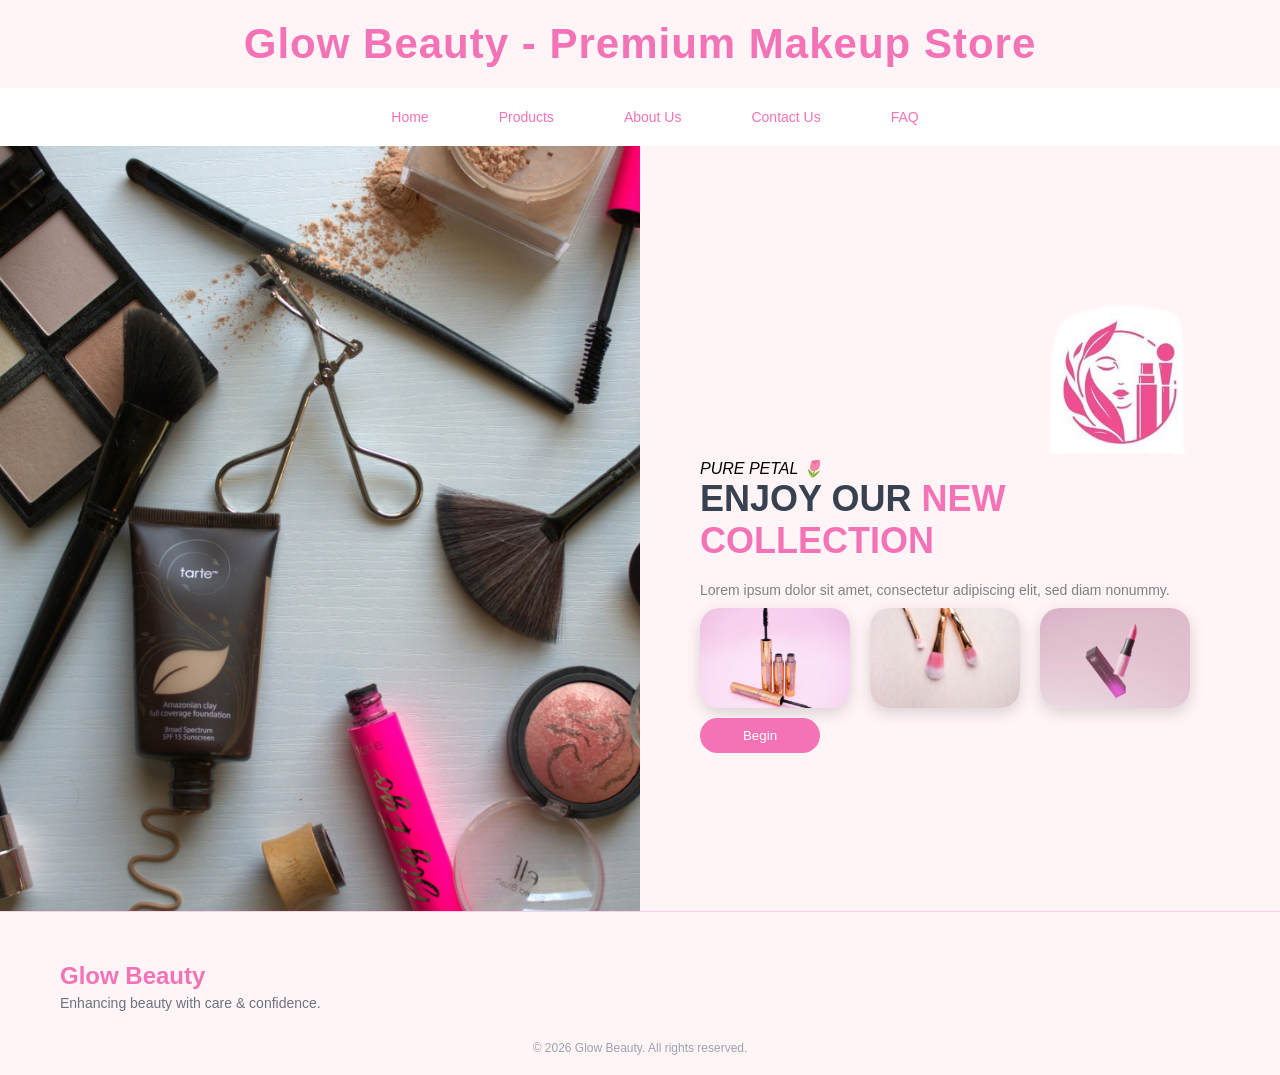
<file: index.html>
<!DOCTYPE html>
<html lang="en">
<head>
  <meta charset="UTF-8">
  <title>Glow Beauty | Makeup Store</title>
   <link rel="stylesheet" href="assets/css/style.css">
</head>
<body>
    <h1 class="main-topic">Glow Beauty - Premium Makeup Store</h1>


  <!-- ===== NAVBAR ===== -->
  <header>
    <nav class="navbar">
      <ul class="nav-links">
        <li><a href="index.html">Home</a></li>
        <li><a href="pages/products.html">Products</a></li>
        <li><a href="pages/about.html">About Us</a></li>
        <li><a href="pages/contact.html">Contact Us</a></li>
        <li><a href="pages/faq.html">FAQ</a></li>
      </ul>
    </nav>
  </header>

  <!-- ===== HERO SECTION ===== -->
  <section id="home" class="hero">
    <div class="hero-left">
       <img src="assets/images/pro.jpg"
       width="300" height="200">
    </div>
    <div class="hero-right">
      <div class="logo">
         <img src="assets/images/logo.png" alt="Company Logo"
          width="200" height="150">
      </div>
           <I>PURE PETAL 🌷</I>
      <h1>ENJOY OUR <span>NEW COLLECTION</span></h1>


      <p>Lorem ipsum dolor sit amet, consectetur adipiscing elit, sed diam nonummy.</p>
       <div class="mini-products">
        <img src="assets/images/1 (1).jpg">
        <img src="assets/images/1 (2).jpg">
        <img src="assets/images/1 (3).jpg">
      </div>
      <button class="btn">Begin</button>

    </div>
  </section>

<!-- FOOTER NAVIGATION -->
<footer class="footer">

  <div class="footer-container">

    <!-- BRAND -->
    <div class="footer-brand">
      <h3>Glow Beauty</h3>
      <p>Enhancing beauty with care & confidence.</p>
    </div>

  </div>

  <p class="footer-bottom">
    © 2026 Glow Beauty. All rights reserved.
  </p>

</footer>

<script src="assets/js/script.js"></script>

</body>
</html>
</file>
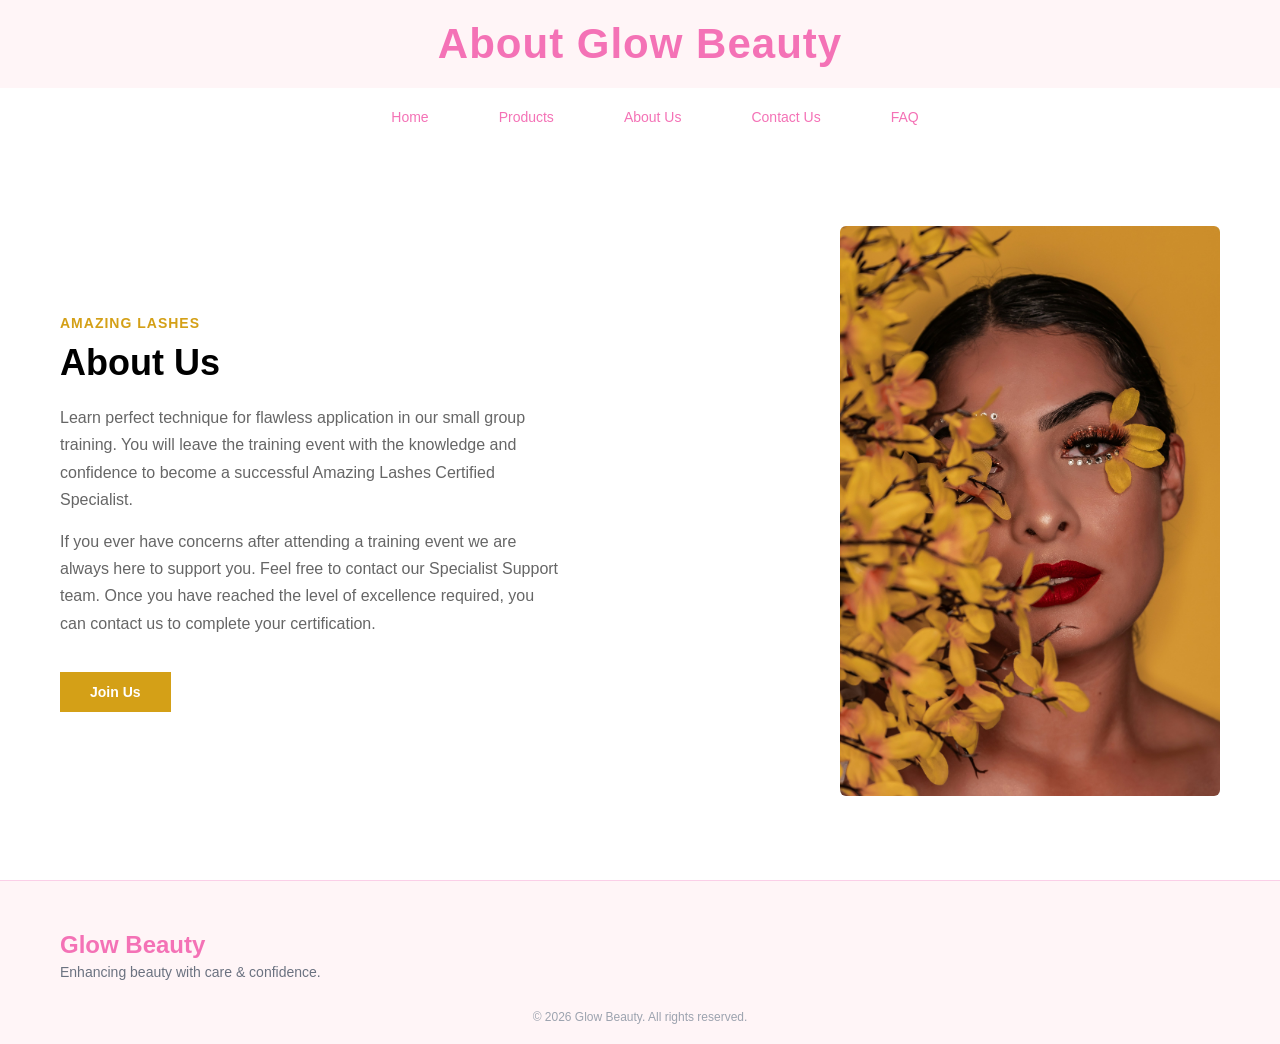
<file: pages/about.html>
<!DOCTYPE html>
<html>
<head>
<meta charset="UTF-8">
<title>Glow Beauty | About</title>
<link rel="stylesheet" href="../assets/css/style.css">
</head>

<body>

<h1 class="main-topic">About Glow Beauty</h1>

<header>
<nav class="navbar">
<ul class="nav-links">
<li><a href="../index.html">Home</a></li>
<li><a href="products.html">Products</a></li>
<li><a href="about.html">About Us</a></li>
<li><a href="contact.html">Contact Us</a></li>
<li><a href="faq.html">FAQ</a></li>
</ul>
</nav>
</header>

<section id="about" class="about-section">

  <div class="about-container">

    <!-- LEFT CONTENT -->
    <div class="about-text">
      <span class="about-tag">AMAZING LASHES</span>
      <h3>About Us</h3>

      <p>
        Learn perfect technique for flawless application in our small group
        training. You will leave the training event with the knowledge and
        confidence to become a successful Amazing Lashes Certified Specialist.
      </p>

      <p>
        If you ever have concerns after attending a training event we are always
        here to support you. Feel free to contact our Specialist Support team.
        Once you have reached the level of excellence required, you can contact
        us to complete your certification.
      </p>

      <button class="about-btn">Join Us</button>
    </div>

    <!-- RIGHT IMAGE -->
    <div class="about-image">
      <img src="../assets/images/girl.jpg" alt="About Beauty">
    </div>

  </div>

</section>


<!-- FOOTER NAVIGATION -->
<footer class="footer">

  <div class="footer-container">

    <!-- BRAND -->
    <div class="footer-brand">
      <h3>Glow Beauty</h3>
      <p>Enhancing beauty with care & confidence.</p>
    </div>

  </div>

  <p class="footer-bottom">
    © 2026 Glow Beauty. All rights reserved.
  </p>

</footer>
<script src="../assets/js/script.js"></script>

</body>
</html>
</file>
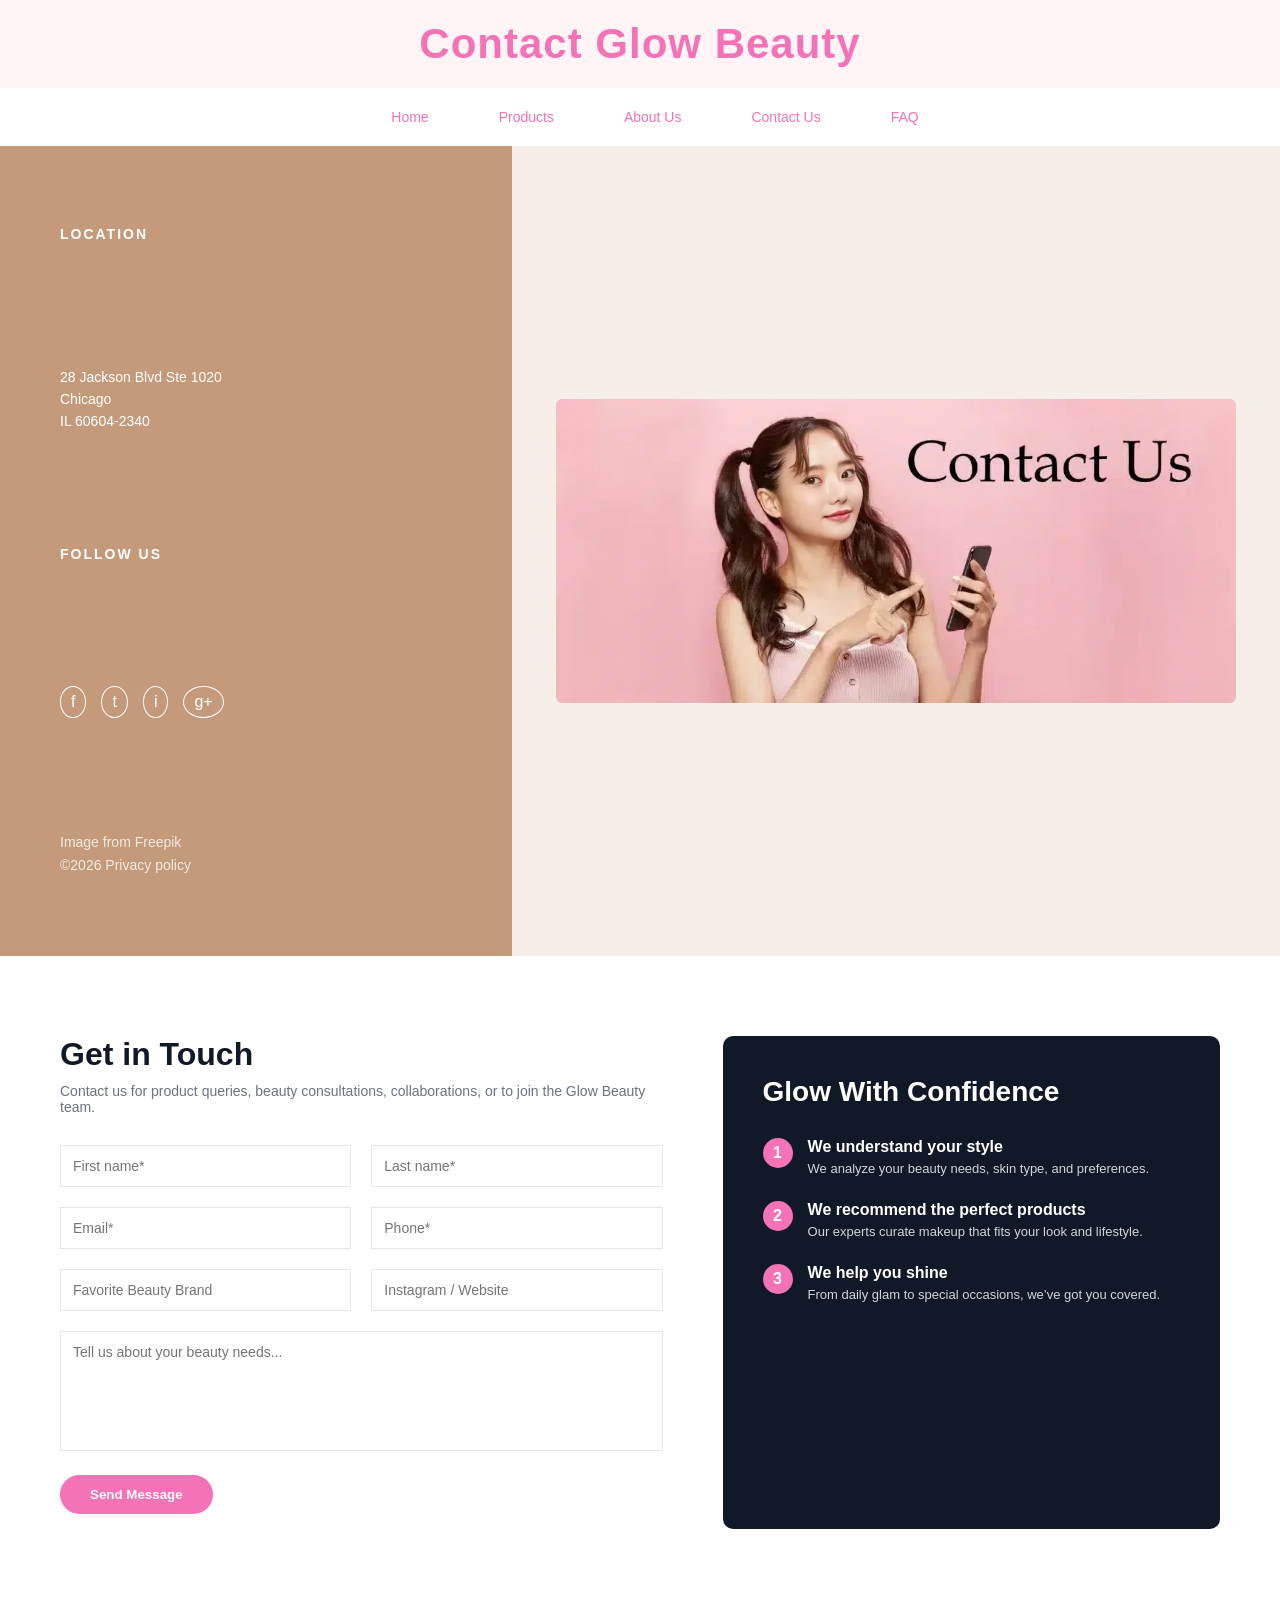
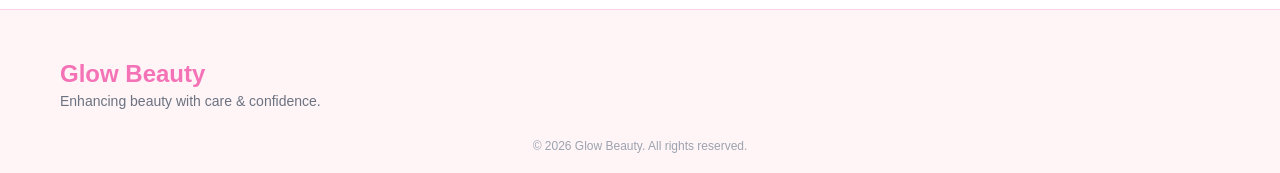
<file: pages/contact.html>
<!DOCTYPE html>
<html>
<head>
<meta charset="UTF-8">
<title>Glow Beauty | Contact</title>
<link rel="stylesheet" href="../assets/css/style.css">
</head>

<body>

<h1 class="main-topic">Contact Glow Beauty</h1>

<header>
<nav class="navbar">
<ul class="nav-links">
<li><a href="../index.html">Home</a></li>
<li><a href="products.html">Products</a></li>
<li><a href="about.html">About Us</a></li>
<li><a href="contact.html">Contact Us</a></li>
<li><a href="faq.html">FAQ</a></li>
</ul>
</nav>
</header>

<section id="location" class="contact-section">

  <div class="contact-container">

    <!-- LEFT PANEL -->
    <div class="contact-left">
      <h4>LOCATION</h4>
      <p>
        28 Jackson Blvd Ste 1020<br>
        Chicago<br>
        IL 60604-2340
      </p>

      <h4>FOLLOW US</h4>
      <div class="social-icons">
        <span>f</span>
        <span>t</span>
        <span>i</span>
        <span>g+</span>
      </div>

      <p class="contact-footer">
        Image from Freepik<br>
        ©2026 Privacy policy
      </p>
    </div>

    <!-- RIGHT IMAGE -->
    <div class="contact-right">
      <img src="../assets/images/contact.webp" alt="Contact Girl">
    </div>

  </div>

</section>








<!-- CONTACT PAGE -->
<section id="contact" class="contact-page">
  <form id="contactForm">



  <div class="contact-wrapper">

    <!-- LEFT FORM -->
    <div class="contact-form">

      <h2>Get in Touch</h2>
      <p class="contact-desc">
        Contact us for product queries, beauty consultations, collaborations,
        or to join the Glow Beauty team.
      </p>

      <form>
        <div class="form-row">
          <input type="text" placeholder="First name*" required>
          <input type="text" placeholder="Last name*" required>
        </div>

        <div class="form-row">
          <input type="email" placeholder="Email*" required>
          <input type="tel" placeholder="Phone*" required>
        </div>

        <div class="form-row">
          <input type="text" placeholder="Favorite Beauty Brand">
          <input type="text" placeholder="Instagram / Website">
        </div>

        <textarea placeholder="Tell us about your beauty needs..."></textarea>

        <button type="submit" class="contact-btn">Send Message</button>
      </form>
      <p id="successMessage"></p>


        <!-- RIGHT TEXT -->
  <div class="thankyou-text">
    

  

    </div>
    </div>

    <!-- RIGHT INFO BOX -->
    <div class="contact-info">

      <h3>Glow With Confidence</h3>

      <div class="steps">

        <div class="step">
          <span>1</span>
          <div>
            <h4>We understand your style</h4>
            <p>We analyze your beauty needs, skin type, and preferences.</p>
          </div>
        </div>

        <div class="step">
          <span>2</span>
          <div>
            <h4>We recommend the perfect products</h4>
            <p>Our experts curate makeup that fits your look and lifestyle.</p>
          </div>
        </div>

        <div class="step">
          <span>3</span>
          <div>
            <h4>We help you shine</h4>
            <p>From daily glam to special occasions, we’ve got you covered.</p>
          </div>
        </div>

      </div>

    </div>

  </div>

</section>

<!-- FOOTER NAVIGATION -->
<footer class="footer">

  <div class="footer-container">

    <!-- BRAND -->
    <div class="footer-brand">
      <h3>Glow Beauty</h3>
      <p>Enhancing beauty with care & confidence.</p>
    </div>

  </div>

  <p class="footer-bottom">
    © 2026 Glow Beauty. All rights reserved.
  </p>

</footer>

<script src="../assets/js/script.js"></script>
</body>
</html>
</file>
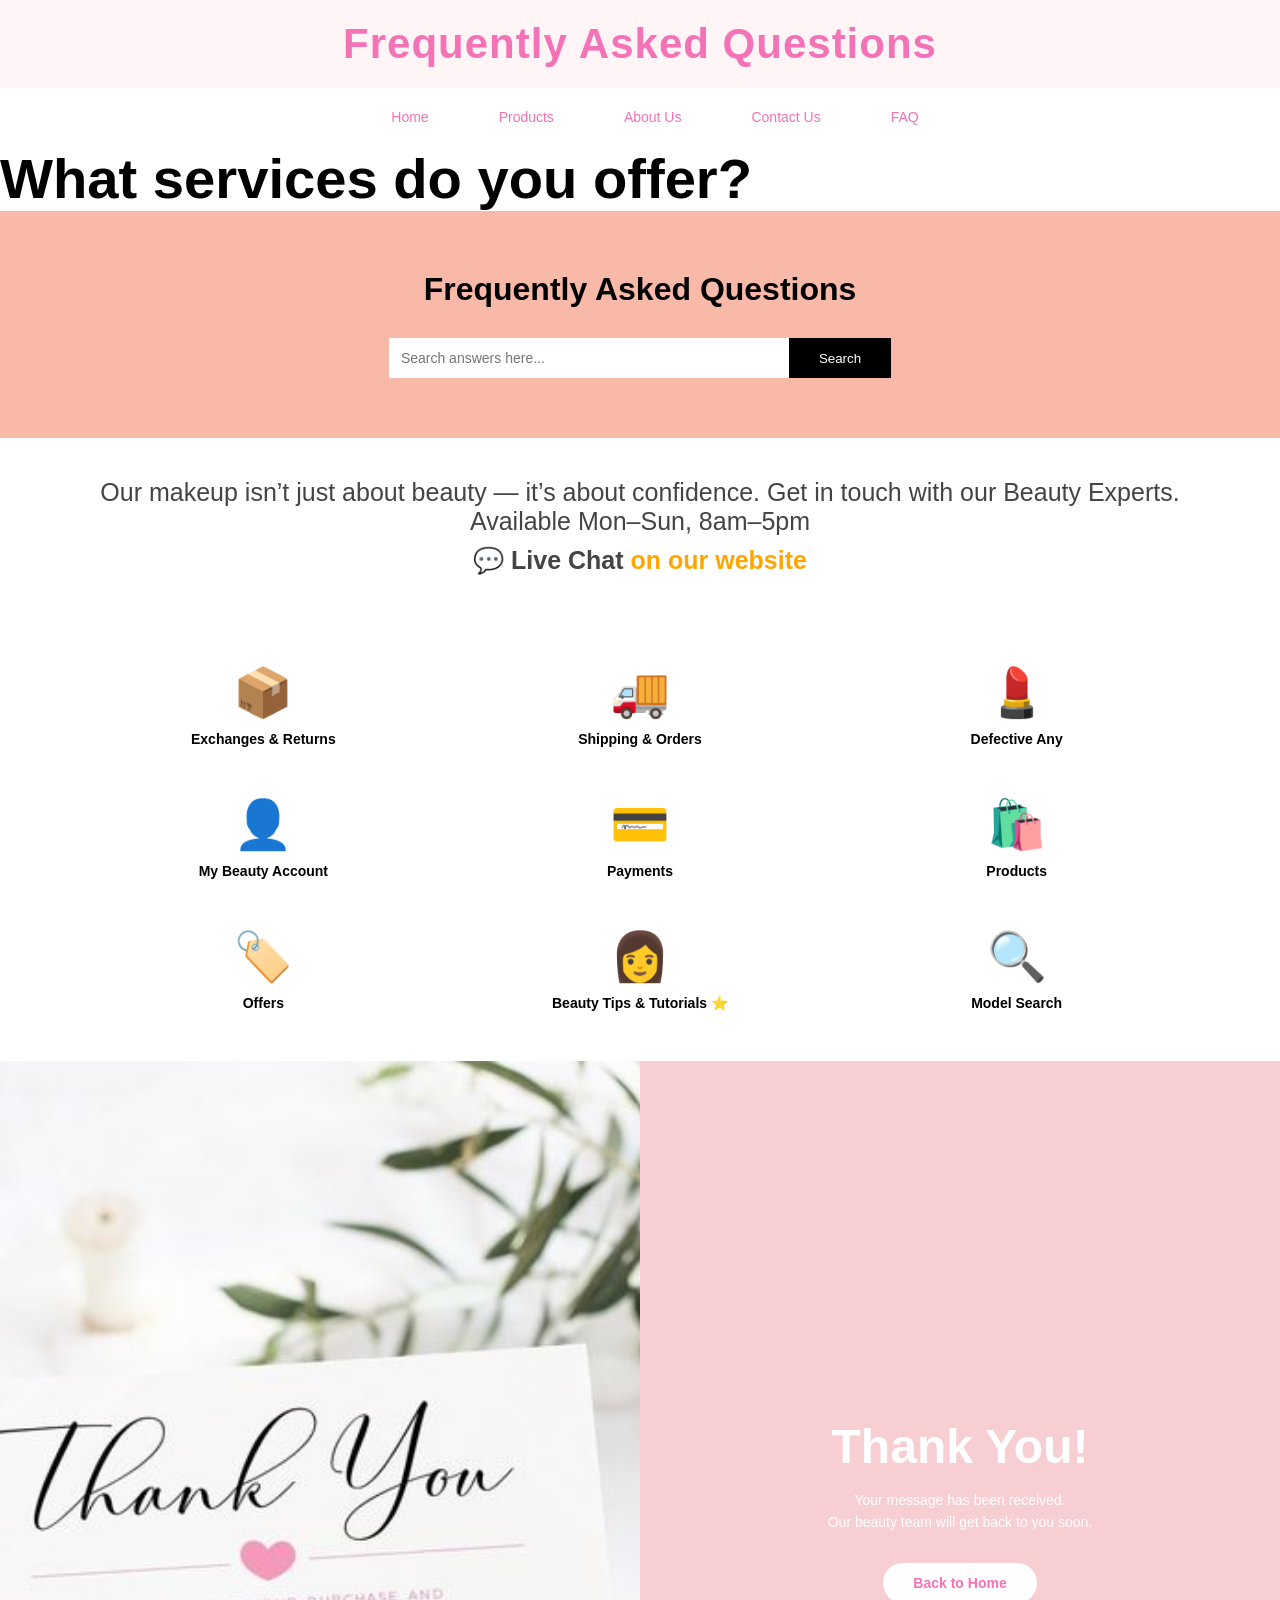
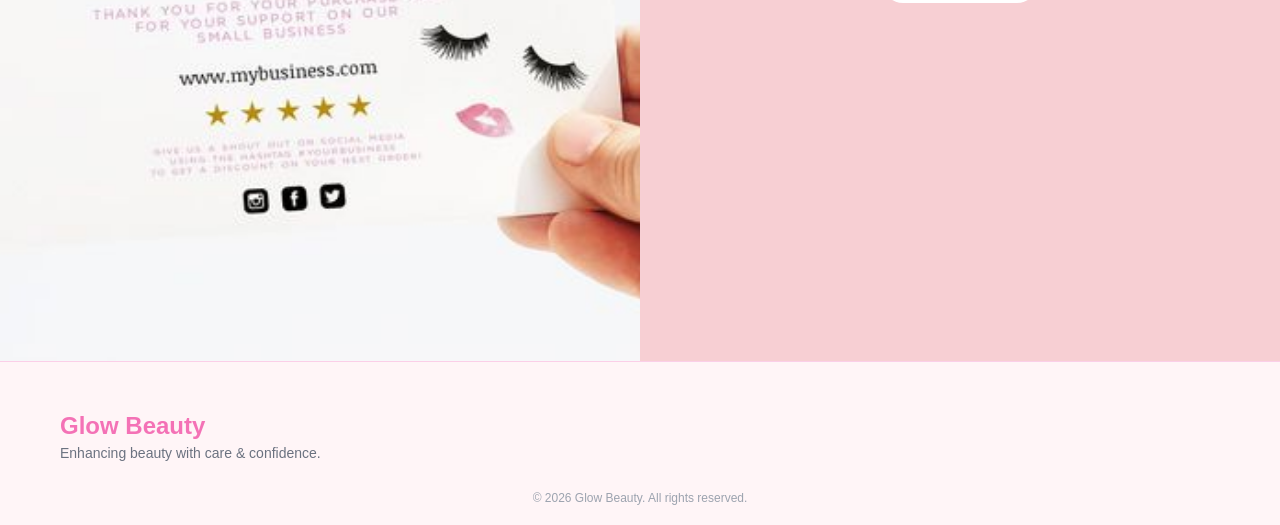
<file: pages/faq.html>
<!DOCTYPE html>
<html>
<head>
<meta charset="UTF-8">
<title>Glow Beauty | FAQ</title>
<link rel="stylesheet" href="../assets/css/style.css">
</head>

<body>

<h1 class="main-topic">Frequently Asked Questions</h1>

<header>
<nav class="navbar">
<ul class="nav-links">
<li><a href="../index.html">Home</a></li>
<li><a href="products.html">Products</a></li>
<li><a href="about.html">About Us</a></li>
<li><a href="contact.html">Contact Us</a></li>
<li><a href="faq.html">FAQ</a></li>
</ul>
</nav>
</header>

<section id="faq" class="faq-section">
  <div class="faq-item">
    <h3 class="question">What services do you offer?</h3>
    <p class="answer">We offer bridal and party makeup services.</p>
</div>


  <!-- TOP SEARCH AREA -->
  <div class="faq-header">
    <h2>Frequently Asked Questions</h2>

    <div class="faq-search">
      <input type="text" placeholder="Search answers here...">
      <button>Search</button>
    </div>
  </div>

  <!-- SUPPORT TEXT -->
  <div class="faq-support">
    <p>
      Our makeup isn’t just about beauty — it’s about confidence.
      Get in touch with our Beauty Experts.<br>
      Available Mon–Sun, 8am–5pm
    </p>
    <p class="chat">💬 Live Chat <span>on our website</span></p>
  </div>

  <!-- FAQ CATEGORIES -->
  <div class="faq-grid">

    <div class="faq-item">📦<p>Exchanges & Returns</p></div>
    <div class="faq-item">🚚<p>Shipping & Orders</p></div>
    <div class="faq-item">💄<p>Defective Any</p></div>

    <div class="faq-item">👤<p>My Beauty Account</p></div>
    <div class="faq-item">💳<p>Payments</p></div>
    <div class="faq-item">🛍️<p>Products</p></div>

    <div class="faq-item">🏷️<p>Offers</p></div>
    <div class="faq-item">👩<p>Beauty Tips & Tutorials ⭐</p></div>
    <div class="faq-item">🔍<p>Model Search</p></div>

  </div>

</section>

<!-- THANK YOU SECTION -->
<section class="thankyou-section">

  <!-- LEFT IMAGE -->
  <div class="thankyou-image">
    <img src="../assets/images/thank.jpg" alt="Beauty Products">
  </div>
 <!-- RIGHT TEXT -->
  <div class="thankyou-text">
    <h1>Thank You!</h1>
    <p>Your message has been received.<br>
       Our beauty team will get back to you soon.</p>

    <a href="../index.html" class="thank-btn">Back to Home</a>
  </div>

</section>


</section>

<!-- FOOTER NAVIGATION -->
<footer class="footer">

  <div class="footer-container">

    <!-- BRAND -->
    <div class="footer-brand">
      <h3>Glow Beauty</h3>
      <p>Enhancing beauty with care & confidence.</p>
    </div>

  </div>

  <p class="footer-bottom">
    © 2026 Glow Beauty. All rights reserved.
  </p>

</footer>

<script src="../assets/js/script.js"></script>
</body>
</html>
</file>
<file: assets/css/style.css>
* {
  margin: 0;
  padding: 0;
  box-sizing: border-box;
  font-family: 'Poppins', sans-serif;
}

/* ===== NAVBAR ===== */
header {
  padding: 20px 60px;
}

.nav-links {
  display: flex;
  justify-content: center;
  gap: 40px;  
  list-style: none;
}

.nav-links li {
  margin-left: 30px;
}

.nav-links a {
  text-decoration: none;
  color: #f472b6;
  font-size: 14px;
}

.nav-links a:hover {
  text-decoration: underline;
}

/* ===== HERO SECTION ===== */
.hero {
  display: flex;
  height: 85vh;
}

/* Left image */
.hero-left {
  width: 50%;
}

.hero-left img {
  width: 100%;
  height: 100%;
  object-fit: cover;
}

/* Right content */
.hero-right {
  width: 50%;
  background: #fff5f7;
  padding: 80px 60px;
  display: flex;
  flex-direction: column;
  justify-content: center;
}

.logo {
  color: #f472b6;
  letter-spacing: 2px;
  margin-bottom: 1px;
  margin-left: auto;
  
}

.hero-right h1 {
  font-size: 36px;
  color: #374151;
  margin-bottom: 20px;
}

.hero-right h1 span {
  color: #f472b6;
}

.hero-right p {
  font-size: 14px;
  color: gray;
  margin-bottom: 30px;
}

.btn {
  width: 120px;
  padding: 10px;
  background: #f472b6;
  color: white;
  border: none;
  border-radius: 20px;
  cursor: pointer;
    margin-top: 10px;
}

.btn:hover {
  background: #ec4899;
}

/* Mini products */
.mini-products {
  display: flex;
  margin-top: -20px;
}

.mini-products img {
  width: 150px;
  height: 100px;
  margin-right: 20px;
  border-radius: 20px;
  object-fit: cover;
  box-shadow: 0 5px 15px rgba(0,0,0,0.15);
}









/* ===== PRODUCTS SECTION ===== */

.products-section {
  padding: 80px 60px;
  background: #f5f3f7;
   text-align: left;
 
}

.products-section h2 {
  font-size: 36px;
  margin-bottom: 10px;
   text-align: left;
}



.subtitle {
  font-size: 14px;
  color: gray;
  max-width: 700px;
  margin: -150 auto 150px;
  text-align: left;
}

/* Cards layout */

 .product-cards {
    display: grid;
    grid-template-columns: repeat(auto-fit, minmax(250px, 1fr));
    gap: 30px;
    margin-top: 50px;
}


/* Individual card */
.product-card {
  background: white;
  padding: 25px;
  border-radius: 20px;
  box-shadow: 0 10px 25px rgba(0,0,0,0.1);
  transition: transform 0.3s;
}

.product-card:hover {
  transform: translateY(-10px);
}

/* Image */
.product-card img {
  width: 100%;
  height: 160px;
  object-fit: cover;
  border-radius: 15px;
  margin-bottom: 15px;
}

/* Brand pill */
.brand {
  display: inline-block;
  background: #a855f7;
  color: white;
  padding: 6px 16px;
  border-radius: 20px;
  font-size: 13px;
  margin-bottom: 15px;
}

/* Product list */
.product-card ul {
  list-style: none;
  margin-top: 15px;
}

.product-card ul li {
  font-size: 14px;
  color: #4b5563;
  margin-bottom: 8px;
}














/* ABOUT US SECTION */
.about-section {
  padding: 80px 60px;
  background-color: #ffffff;
}

.about-container {
  display: flex;
  align-items: center;
  justify-content: space-between;
  gap: 60px;
}

/* LEFT TEXT */
.about-text {
  max-width: 500px;
}

.about-tag {
  color: #d4a017;
  font-weight: 600;
  font-size: 14px;
  letter-spacing: 1px;
}

.about-text h3 {
  font-size: 36px;
  margin: 10px 0 20px;
}

.about-text p {
  color: #666;
  line-height: 1.7;
  margin-bottom: 15px;
}

.about-btn {
  margin-top: 20px;
  padding: 12px 30px;
  background-color: #d4a017;
  color: #fff;
  border: none;
  cursor: pointer;
  font-size: 14px;
  font-weight: 600;
  transition: 0.3s;
}

.about-btn:hover {
  background-color: #b58b14;
}

/* RIGHT IMAGE */
.about-image img {
  width: 380px;
  border-radius: 6px;
}









/* CONTACT US SECTION */
.contact-section {
  padding: 0;
}

.contact-container {
  display: flex;
  height: 90vh;
}

/* LEFT PANEL */
.contact-left {
  width: 40%;
  background-color: #c49a7a; /* brown shade */
  color: white;
  padding: 80px 60px;
  display: flex;
  flex-direction: column;
  justify-content: space-between;
}

.contact-left h4 {
  font-size: 14px;
  letter-spacing: 2px;
  margin-bottom: 10px;
}

.contact-left p {
  font-size: 14px;
  line-height: 1.6;
}

/* SOCIAL ICONS */
.social-icons {
  display: flex;
  gap: 15px;
  font-size: 16px;
}

.social-icons span {
  border: 1px solid white;
  padding: 6px 10px;
  border-radius: 50%;
  cursor: pointer;
}

.contact-footer {
  font-size: 12px;
  opacity: 0.8;
}

/* RIGHT IMAGE */
.contact-right {
  width: 60%;
  background-color: #f6efe9;
  display: flex;
  align-items: center;
  justify-content: center;
}

.contact-right img {
  width: 680px;
  border-radius: 6px;
}




/* FAQ SECTION */
.faq-section {
  font-family: Arial, sans-serif;
}

/* TOP AREA */
.faq-header {
  background-color: #f8b9a8;
  padding: 60px 20px;
  text-align: center;
}

.faq-header h2 {
  font-size: 32px;
  margin-bottom: 30px;
}

/* SEARCH BAR */
.faq-search {
  display: flex;
  justify-content: center;
}

.faq-search input {
  width: 400px;
  padding: 12px;
  border: none;
  font-size: 14px;
}

.faq-search button {
  padding: 12px 30px;
  border: none;
  background-color: black;
  color: white;
  cursor: pointer;
}

/* SUPPORT TEXT */
.faq-support {
  text-align: center;
  padding: 40px 20px;
}

.faq-support p {
  font-size: 25px;
  color: #444;
}

.chat {
  margin-top: 10px;
  font-weight: bold;
}

.chat span {
  color: orange;
}

/* FAQ GRID */
.faq-grid {
  display: grid;
  grid-template-columns: repeat(3, 1fr);
  gap: 50px;
  padding: 50px 100px;
  text-align: center;
}

/* FAQ ITEM */
.faq-item {
  cursor: pointer;
}

.faq-item p {
  margin-top: 10px;
  font-size: 14px;
  font-weight: 600;
}

.faq-item:hover {
  color: orange;
}
.faq-item {
  font-size: 48px;
}




/* CONTACT PAGE */
.contact-page {
  padding: 80px 60px;
  background: #ffffff;
}

.contact-wrapper {
  display: flex;
  gap: 60px;
}

/* LEFT FORM */
.contact-form {
  width: 55%;
}

.contact-form h2 {
  font-size: 32px;
  margin-bottom: 10px;
  color: #111827;
}

.contact-desc {
  font-size: 14px;
  color: #6b7280;
  margin-bottom: 30px;
}

.form-row {
  display: flex;
  gap: 20px;
  margin-bottom: 20px;
}

.contact-form input,
.contact-form textarea {
  width: 100%;
  padding: 12px;
  border: 1px solid #e5e7eb;
  font-size: 14px;
}

.contact-form textarea {
  height: 120px;
  resize: none;
  margin-bottom: 20px;
}

.contact-btn {
  padding: 12px 30px;
  background: #f472b6;
  color: white;
  border: none;
  cursor: pointer;
  font-weight: 600;
  border-radius: 20px;
}

.contact-btn:hover {
  background: #ec4899;
}

/* RIGHT INFO */
.contact-info {
  width: 45%;
  background: #111827;
  color: white;
  padding: 40px;
  border-radius: 10px;
}

.contact-info h3 {
  font-size: 28px;
  margin-bottom: 30px;
}

/* STEPS */
.steps {
  display: flex;
  flex-direction: column;
  gap: 25px;
}

.step {
  display: flex;
  gap: 15px;
}

.step span {
  width: 30px;
  height: 30px;
  background: #f472b6;
  color: white;
  border-radius: 50%;
  text-align: center;
  line-height: 30px;
  font-weight: bold;
}

.step h4 {
  font-size: 16px;
  margin-bottom: 5px;
}

.step p {
  font-size: 13px;
  color: #d1d5db;
}




/* THANK YOU PAGE */
.thankyou-section {
  display: flex;
  height: 100vh;
}

/* LEFT IMAGE */
.thankyou-image {
  width: 50%;
}

.thankyou-image img {
  width: 100%;
  height: 100%;
  object-fit: cover;
}

/* RIGHT TEXT */
.thankyou-text {
  width: 50%;
  background-color: #f7cfd3; /* soft pink */
  display: flex;
  flex-direction: column;
  justify-content: center;
  align-items: center;
  text-align: center;
}

.thankyou-text h1 {
  font-size: 48px;
  color: white;
  margin-bottom: 15px;
}

.thankyou-text p {
  font-size: 14px;
  color: white;
  margin-bottom: 30px;
  line-height: 1.6;
}

/* BUTTON */
.thank-btn {
  text-decoration: none;
  padding: 12px 30px;
  background: white;
  color: #f472b6;
  border-radius: 25px;
  font-weight: 600;
  font-size: 14px;
}

.thank-btn:hover {
  background: #fff5f7;
}
/* FOOTER */
.footer {
  background: #fff5f7;
  padding: 50px 60px 20px;
  border-top: 1px solid #fbcfe8;
}

/* CONTAINER */
.footer-container {
  display: flex;
  justify-content: space-between;
  align-items: center;
  flex-wrap: wrap;
}

/* BRAND */
.footer-brand h3 {
  color: #f472b6;
  font-size: 24px;
  margin-bottom: 5px;
}

.footer-brand p {
  font-size: 14px;
  color: #6b7280;
}

/* LINKS */
.footer-links {
  display: flex;
  gap: 30px;
  list-style: none;
}

.footer-links a {
  text-decoration: none;
  color: #374151;
  font-size: 14px;
  font-weight: 500;
}

.footer-links a:hover {
  color: #f472b6;
}

/* BOTTOM TEXT */
.footer-bottom {
  text-align: center;
  font-size: 12px;
  color: #9ca3af;
  margin-top: 30px;
}

html {
  scroll-behavior: smooth;
}



.answer {
    display: none;
}

#successMessage {
    color: black;
    margin-top: 15px;
    font-weight: bold;
}
.main-topic {
    text-align: center;
    font-size: 42px;
    font-weight: bold;
    color: #f472b6;
    padding: 20px;
    background: #fff5f7;
    letter-spacing: 1px;
}

.price {
    font-size: 20px;
    font-weight: bold;
    color: #000000;
    margin: 15px 0;
}

.buy-btn {
    width: 100%;
    padding: 10px;
    background: #f472b6;
    color: white;
    border: none;
    border-radius: 8px;
    cursor: pointer;
}

.buy-btn:hover {
    background: #000000;
}
</file>
